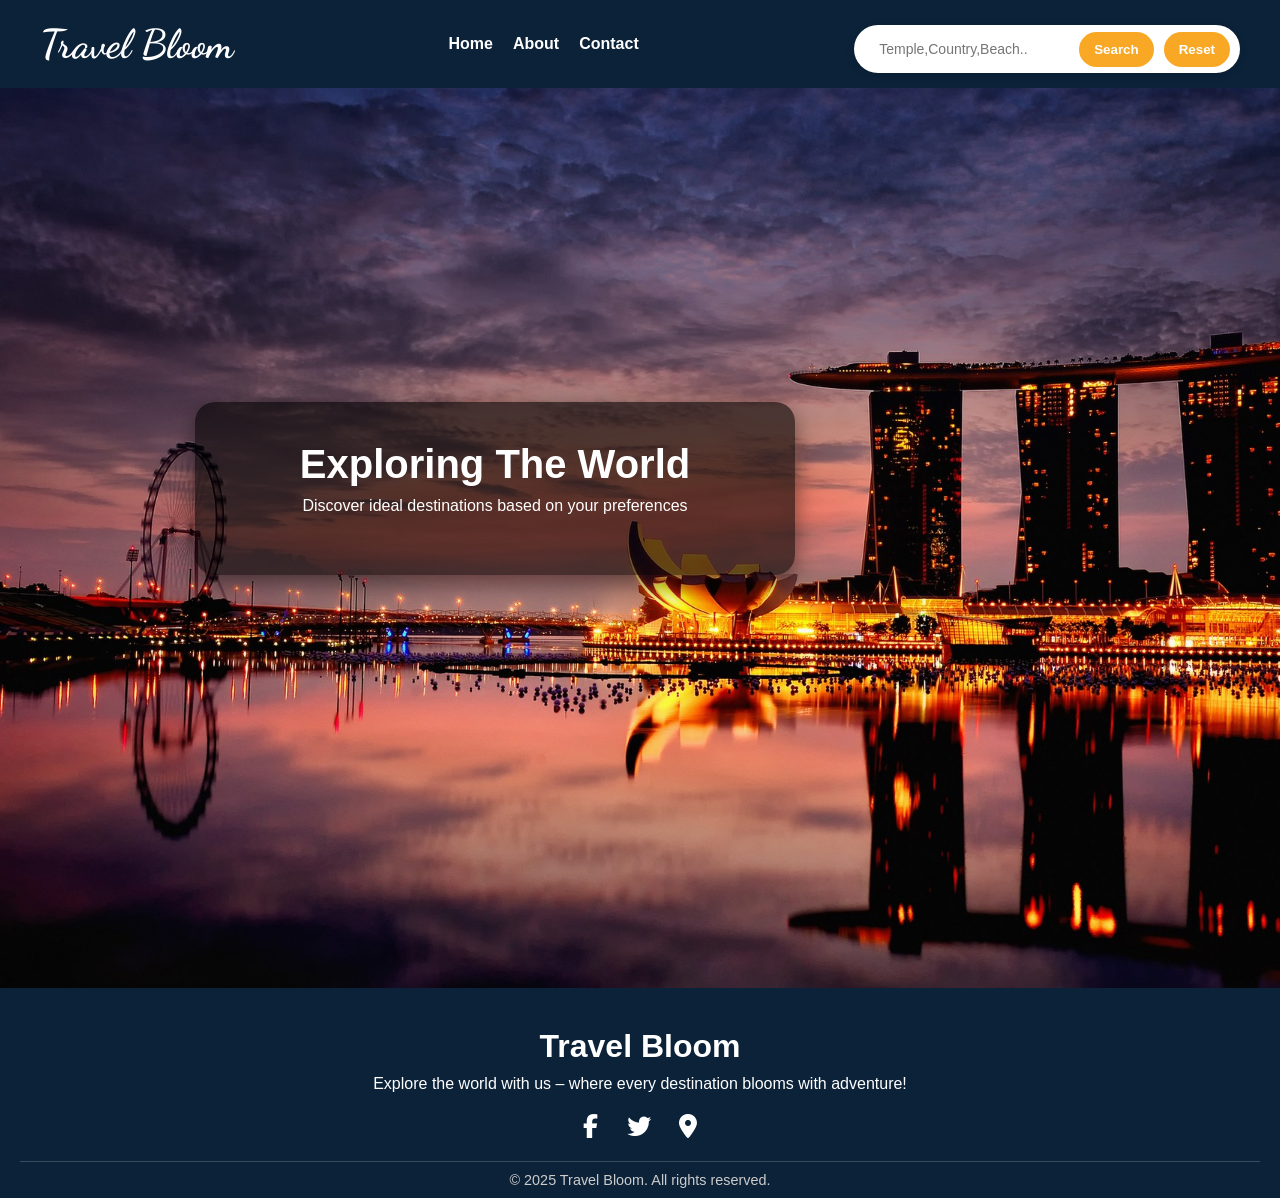
<file: index.html>
<!DOCTYPE html>
<html lang="en">
<head>
  <meta charset="UTF-8" />
  <meta name="viewport" content="width=device-width, initial-scale=1.0"/>
  <title>TravelBloom</title>
      <link rel="stylesheet" href="https://cdnjs.cloudflare.com/ajax/libs/font-awesome/6.5.0/css/all.min.css">
      <link href="https://fonts.googleapis.com/css2?family=Dancing+Script&display=swap" rel="stylesheet">

  <link rel="stylesheet" href="css/index.css" />
</head>
<body>

 <nav>
  <div class="logo">Travel Bloom</div>
  <ul class="nav-links">
    <li><a href="index.html">Home</a></li>
    <li><a href="aboutUs.html">About</a></li>
    <li><a href="contact.html">Contact</a></li>
  </ul>

  <!-- Search Bar INSIDE nav -->
  <div class="nav-search-bar">
    <input type="text" id="searchInput" placeholder="Temple,Country,Beach.." />
    <button id="searchInput" onclick="search()">Search</button>
    <button onclick="resetSearch()" class="reset-btn">Reset</button>
  </div>
</nav>

  <!-- Home Section -->
  <section id="home">
      
    <div class="overlay">
      <h1>Exploring The World</h1>
      <p>Discover ideal destinations based on your preferences</p>
      
    </div>
    <div id="result" class="search-results"></div>
  </section>
   
<!-- Search Results (PLACE THIS AFTER HERO SECTION) -->

  
  
  <footer>
  <div class="footer-content">
    <h3>Travel Bloom</h3>
    <p>Explore the world with us – where every destination blooms with adventure!</p>
    <div class="socials">
      <a href="#"><i class="fab fa-facebook-f"></i></a>
      <a href="#"><i class="fab fa-twitter"></i></a>
      <a href="#"><i class="fas fa-map-marker-alt"></i></a>
    </div>
  </div>
  <div class="footer-bottom">
    <p>© 2025 Travel Bloom. All rights reserved.</p>
  </div>
</footer>
  <!-- Ensure this is LAST -->
  <script src="index.js"></script>
</body>
</html>
</file>
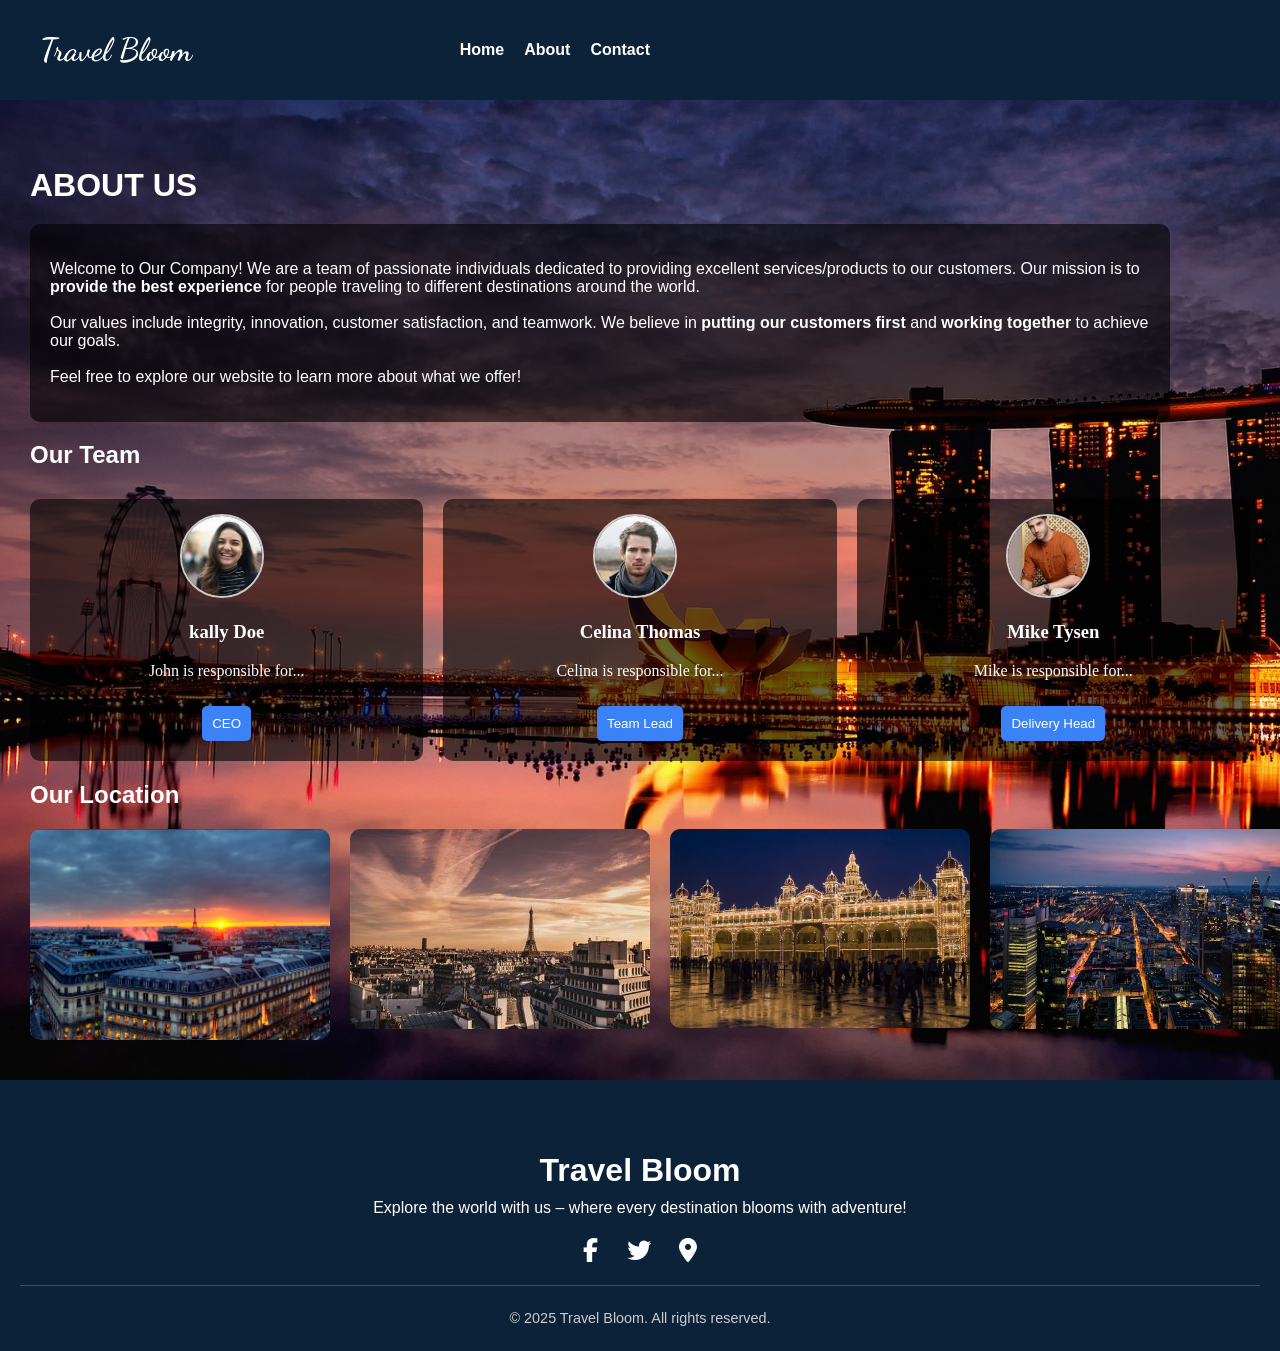
<file: aboutUs.html>
<!DOCTYPE html>
<html lang="en">
<head>
  <meta charset="UTF-8" />
  <meta name="viewport" content="width=device-width, initial-scale=1.0" />
  <title>About Us - TravelBloom</title>
  <link rel="stylesheet" href="https://cdnjs.cloudflare.com/ajax/libs/font-awesome/6.5.0/css/all.min.css">
        <link href="https://fonts.googleapis.com/css2?family=Dancing+Script&display=swap" rel="stylesheet">

  <link rel="stylesheet" href="css/about.css" />
</head>
<body>
  

  <nav>
    <div class="logo">Travel Bloom</div>
    <ul class="nav-links">
      <li><a href="index.html">Home</a></li>
      <li><a href="aboutUs.html">About</a></li>
      <li><a href="contact.html">Contact</a></li>
    </ul>
  </nav>
  <section class="about-hero">
    <h1>ABOUT US</h1>
    <div class="about-box">
      <p>
        Welcome to Our Company! We are a team of passionate individuals dedicated to providing excellent services/products to our customers. Our mission is to <strong>provide the best experience</strong> for people traveling to different destinations around the world.<br><br>
        Our values include integrity, innovation, customer satisfaction, and teamwork. We believe in <strong>putting our customers first</strong> and <strong>working together</strong> to achieve our goals.<br><br>
        Feel free to explore our website to learn more about what we offer!
      </p>
    </div>

    <h2>Our Team</h2>
    <div class="team">
      <div class="card">
      <img class="profile-image" src="images/cust.8.jpeg" alt="John Smith">
         <h3>kally Doe</h3>
        <p>John is responsible for...</p>
        <button>CEO</button>
      </div>
      <div class="card">
       <img class="profile-image" src="images/cust9.jpeg" alt="John Smith">
         <h3>Celina Thomas</h3>
        <p>Celina is responsible for...</p>
        <button>Team Lead</button>
      </div>
      <div class="card">
        <img class="profile-image" src="images/cust7.jpeg" alt="John Smith">
            <h3>Mike Tysen</h3>
        <p>Mike is responsible for...</p>
        <button>Delivery Head</button>
      </div>
    </div>
      
          
</div>
    <h2>Our Location</h2>
    <div class="location-gallery">
      <img src="images/paris.jpg" alt="Location 1" />
      <img src="images/paris1.jpg" alt="Location 2" />
      <img src="images/mysore.jpg" alt="Location 1" />
      <img src="images/newyork.jpeg" alt="Location 2" />
    </div>
  </section>

  <footer>
  <div class="footer-content">
    <h3>Travel Bloom</h3>
    <p>Explore the world with us – where every destination blooms with adventure!</p>
    <div class="socials">
      <a href="#"><i class="fab fa-facebook-f"></i></a>
      <a href="#"><i class="fab fa-twitter"></i></a>
      <a href="#"><i class="fas fa-map-marker-alt"></i></a>
    </div>
  </div>
  <div class="footer-bottom">
    <p>© 2025 Travel Bloom. All rights reserved.</p>
  </div>
</footer>
</body>
</html>
</file>
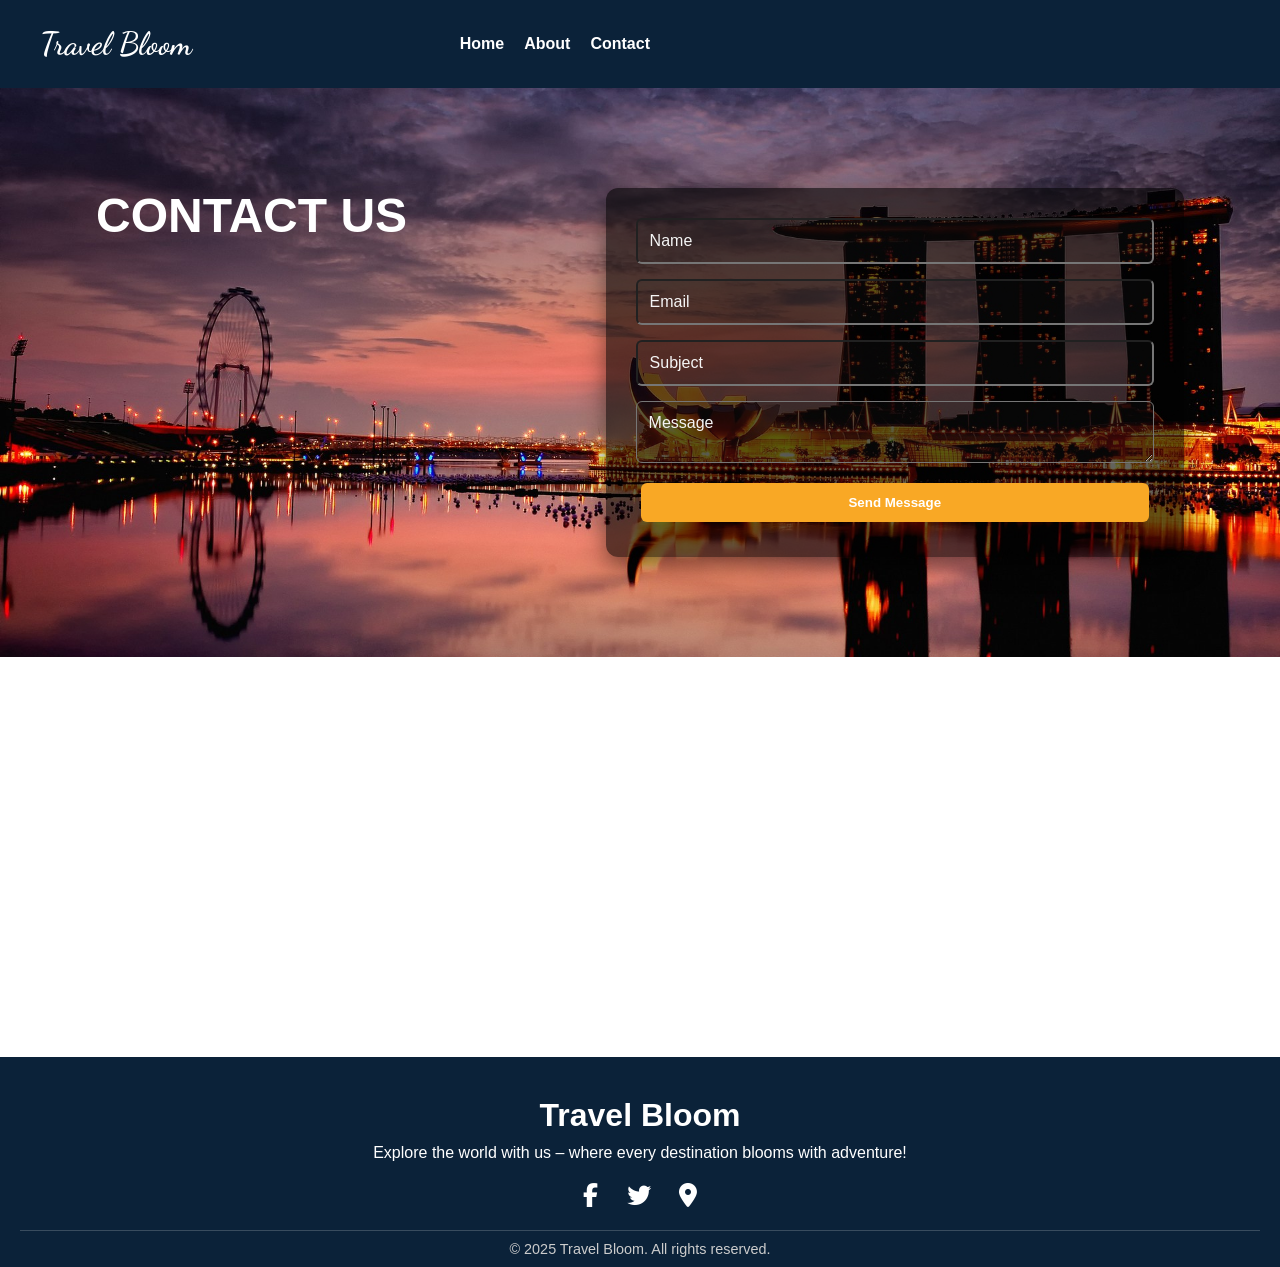
<file: contact.html>
<!DOCTYPE html>
<html lang="en">
<head>
  <meta charset="UTF-8" />
  <meta name="viewport" content="width=device-width, initial-scale=1.0" />
  <title>Travel Explorer</title>
    <link rel="stylesheet" href="https://cdnjs.cloudflare.com/ajax/libs/font-awesome/6.5.0/css/all.min.css">
          <link href="https://fonts.googleapis.com/css2?family=Dancing+Script&display=swap" rel="stylesheet">

  <link rel="stylesheet" href="css/contact.css" />
</head>
<body>

  <nav>
    <div class="logo">Travel Bloom</div>
    <ul class="nav-links">
      <li><a href="index.html">Home</a></li>
      <li><a href="aboutUs.html">About</a></li>
      <li><a href="contact.html">Contact</a></li>
    </ul>
  </nav>
  <section class="contact-section">
  <div class="contact-content">
    <h1>CONTACT US</h1>
    <form class="contact-form">
     <input type="text" placeholder="Name" name="name" required pattern="[A-Za-z\s]+">
      <input type="email" placeholder="Email" required>
      <input type="text" placeholder="Subject">
      <textarea placeholder="Message" required></textarea>
      <button class="book-btn" type="submit">Send Message</button>
    </form>
  </div>
</section>
<div class="map-container">
  <iframe src="https://www.google.com/maps/embed?pb=!1m18!1m12!1m3!1d3988.8168786285796!2d103.85653157472451!3d1.2837574987040465!2m3!1f0!2f0!3f0!3m2!1i1024!2i768!4f13.1!3m3!1m2!1s0x31da19ee4cc09203%3A0x26c9afefa555dd7!2sMarina%20Bay%20Sands%20Singapore!5e0!3m2!1sen!2sin!4v1749795997796!5m2!1sen!2sin" 
  width="600" height="450" style="border:0;"
   allowfullscreen="" loading="lazy" referrerpolicy="no-referrer-when-downgrade">
</iframe>
</div>

<footer>
  <div class="footer-content">
    <h3>Travel Bloom</h3>
    <p>Explore the world with us – where every destination blooms with adventure!</p>
    <div class="socials">
      <a href="#"><i class="fab fa-facebook-f"></i></a>
      <a href="#"><i class="fab fa-twitter"></i></a>
      <a href="#"><i class="fas fa-map-marker-alt"></i></a>
    </div>
  </div>
  <div class="footer-bottom">
    <p>© 2025 Travel Bloom. All rights reserved.</p>
  </div>
</footer>
<script src="contact.js"></script>
</body>
</html>
</file>
<file: css/index.css>
/* General Reset */
* {
  margin: 0;
  padding: 0;
  box-sizing: border-box;
  font-family: 'Segoe UI', sans-serif;
}

/* Navbar Styling */
nav {
  background-color: #0b2239;
  padding: 15px 40px;
  display: flex;
  justify-content: space-between;
  align-items: center;
  flex-wrap: wrap;
}

.logo {
  display: flex;
  flex-direction: column;
  color: white;
  font-weight: bold;
  font-size: 40px;
 font-family: 'Dancing Script', cursive;
  line-height: 1.2;
}

.logo span {
  font-size: 30px;
  font-weight: 700;
}

.nav-right {
  display: flex;
  align-items: center;
  gap: 20px;
  flex-wrap: wrap;
}

.nav-links {
  list-style: none;
  display: flex;
  gap: 20px;
}

.nav-links li a {
  text-decoration: none;
  color: white;
  font-weight: 600;
  transition: color 0.3s ease;
}

.nav-links li a:hover {
  color: #f9a825;
}

/* Elegant Navbar Search Bar */
.nav-search-bar {
  display: flex;
  align-items: center;
  gap: 10px;
  background-color: #ffffff;
  padding: 6px 10px;
  border-radius: 30px;
  box-shadow: 0 2px 8px rgba(0,0,0,0.15);
  margin-top: 10px;
}

.nav-search-bar input {
  border: none;
  outline: none;
  padding: 10px 15px;
  font-size: 14px;
  border-radius: 30px;
  flex: 1;
  min-width: 180px;
}

.nav-search-bar button {
  border: none;
  padding: 10px 15px;
  border-radius: 20px;
  font-weight: 600;
  cursor: pointer;
  transition: all 0.3s ease;
}

/* Primary Search Button */
.nav-search-bar button:first-of-type {
  background-color: #f9a825;
  color: white;
}

.nav-search-bar button:first-of-type:hover {
  background-color: #e69500;
}

/* Reset Button */
.nav-search-bar .reset-btn {
  background-color: #f9a825;
  color:white;
}

.nav-search-bar .reset-btn:hover {
  background-color: #e69500;
}




/* Home Section */
#home {
  height: 100vh;
  background: url("travel1.jpg") no-repeat center center/cover;
  display: flex;
  justify-content: center;
  align-items: center;
  padding-right: 40px;
  padding-bottom: 100px;
  column-gap: 250px;
  text-align: center;
  position: relative;
  color: #fff;
}

#home .overlay {
  background-color: rgba(0, 0, 0, 0.6);
  padding: 40px 30px;
  border-radius: 20px;
  max-width: 600px;
  width: 90%;
  box-shadow: 0 8px 25px rgba(0, 0, 0, 0.5);
}

#home h1 {
  font-size: 2.5rem;
  margin-bottom: 10px;
}

#home p {
  font-size: 1rem;
  margin-bottom: 20px;
}


/* Search Results */
#results {
  margin: 40px auto;
  padding: 60px;
  background-color: #fff;
  border-radius: 30px;
  box-shadow: 0 4px 20px rgba(0, 0, 0, 0.2);
  color: #333;
  text-align: center;
  font-size: 1px;
  
}


#results h3 {
  color: #0b2239;
  margin-top: 30px;
  margin-bottom: 10px;
}

#results p {
  color: #555;
}

  .search-results {
    padding-top: 100px;

  display: flex;
  flex-direction: column;
  gap: 30px;
  margin-top: 20px;
  max-height: 650px;
}



.search-card {
  display: flex;
  flex-direction: column;
  align-items: center;
background: rgba(255, 255, 255, 0.5);
  border-radius: 12px;
  box-shadow: 0 2px 8px rgba(0, 0, 0, 0.15);
  overflow: hidden;
  max-width: 350px;
  height: 320px; /* ✅ fixed height */
  padding: 0;
}

.search-card img {
  width: 100%;
  height: 60%;           /* ✅ image takes 60% of card */
  object-fit: cover;
}

.search-card .text-box {
  height: 40%;           /* ✅ text takes 40% of card */
  padding: 10px;
  text-align: center;
  box-sizing: border-box;
  overflow: hidden;
}

#result{
    color: rgb(14, 8, 1);


}


/* Footer */
footer {
  background-color: #0b2239;
  color: white;
  padding: 40px 20px 10px;
  text-align: center;
}

.footer-content h3 {
  font-size: 2rem;
  margin-bottom: 10px;
  font-weight: 700;
}

.footer-content p {
  font-size: 1rem;
  max-width: 600px;
  margin: 0 auto 20px;
}

.socials a {
  margin: 0 12px;
  color: white;
  font-size: 1.5rem;
  transition: color 0.3s ease, transform 0.3s ease;
}

.socials a:hover {
  color: #f9a825;
  transform: scale(1.2);
}

.footer-bottom {
  border-top: 1px solid #ffffff30;
  margin-top: 20px;
  padding-top: 10px;
  font-size: 0.9rem;
  color: #ccc;
}
</file>
<file: css/about.css>
body {
  margin: 0;
  font-family: 'Segoe UI', sans-serif;
  color: white;
  background-color: #0f172a;
}

nav {
  background-color: #0b2239;
  padding: 25px 40px;
  display: flex;
  justify-content: space-between;
  align-items: center;
}

nav ul {
  list-style: none;
  display: flex;
  gap: 20px;
  padding-right: 590px;
}

nav ul li a {
  text-decoration: none;
  color: white;
  font-weight: 600;
  transition: color 0.3s ease;
}

nav ul li a:hover {
  color: #f9a825;
}
.logo {
  font-family: 'Dancing Script', cursive;
  font-size: 32px;
  font-weight: 600;
  color: white;
}

.about-hero {
  background: url("travel1.jpg") no-repeat center center/cover;;
  padding: 40px 30px;
}

.about-hero h1 {
  font-size: 2rem;
  margin-bottom: 20px;
}

.about-box {
  background-color: rgba(0, 0, 0, 0.6);
  padding: 20px;
  border-radius: 10px;
  max-width: 1100px;
  width: 100vw;
}

.team {
  display: flex;
  gap: 20px;
    font-family: Brush Script MT;

  margin-top: 30px;
  flex-wrap: wrap;

  
}

.card {
  background-color: rgba(0, 0, 0, 0.6);
  padding: 15px;
  border-radius: 10px;
  flex: 1 1 250px;
  text-align: center;
  padding-bottom: 20px;
}
.profile-image {
            width: 80px;
            height: 80px;
            border-radius: 50%;
            object-fit: cover;
            margin-right: 10px;
            border: 2px solid #ccc;
        }

.card button {
  background-color: #3b82f6;
  border: none;
  color: white;
  padding: 10px;
  margin-top: 10px;
  border-radius: 5px;
}

.company-info {
  background-color: #1e293b;
  padding: 50px 30px;
  text-align: left;
}

.company-info h2 {
  font-family: Brush Script MT;

  font-size: 2rem;
  margin-top: 50px;
  
}

.company-info p {
  font-size: 1rem;
  margin-top: 10px;
  max-width: 900px;
  
}
.company-box {
  background-color: rgba(0, 0, 0, 0.6);
  padding: 10px;
  border-radius: 10px;
  max-width: 1100px;
}

.location-gallery {
  display: flex;
  flex-direction:row; /* ← Stack vertically */
  gap: 20px;
  margin-top: 20px;
  align-items: flex-start; /* Optional: align to left */
}

.location-gallery img {
  width: 300px;
  max-width: 800px;
  border-radius: 10px;
}

.social-sidebar {
  position: fixed;
  top: 80px;
  left: 15px;
  display: flex;
  flex-direction: column;
  gap: 15px;
  z-index: 1000;
}

.social-sidebar img {
  width: 24px;
  height: 24px;
  filter: invert(1);
}



footer {
  background-color: #0b2239;
  color: white;
  padding: 40px 20px 10px;
  text-align: center;
}

.footer-content h3 {
  font-size: 2rem;
  margin-bottom: 10px;
  font-weight: 700;
}

.footer-content p {
  font-size: 1rem;
  max-width: 600px;
  margin: 0 auto 20px;
}

.socials a {
  margin: 0 12px;
  color: white;
  font-size: 1.5rem;
  transition: color 0.3s ease, transform 0.3s ease;
}

.socials a:hover {
  color: #f9a825;
  transform: scale(1.2);
}

.footer-bottom {
  border-top: 1px solid #ffffff30;
  margin-top: 20px;
  padding-top: 10px;
  font-size: 0.9rem;
  color: #ccc;
}
</file>
<file: css/contact.css>
/* General Reset */
* {
  margin: 0;
  padding: 0;
  box-sizing: border-box;
  font-family: 'Segoe UI', sans-serif;
}

/* Navbar Styling */
nav {
  background-color: #0b2239;
  padding: 25px 40px;
  display: flex;
  justify-content: space-between;
  align-items: center;
}

nav ul {
  list-style: none;
  display: flex;
  gap: 20px;
  padding-right: 590px;
}

nav ul li a {
  text-decoration: none;
  color: white;
  font-weight: 600;
  transition: color 0.3s ease;
}

nav ul li a:hover {
  color: #f9a825;
}
.logo {
  font-family: 'Dancing Script', cursive;
  font-size: 32px;
  font-weight: 600;
  color: white;
}

/* Buttons */
button {
  padding: 10px 20px;
  margin: 5px;
  background-color: #f9a825;
  color: white;
  font-weight: bold;
  border: none;
  border-radius: 8px;
  cursor: pointer;
  transition: background 0.3s ease;
}

button:hover {
  background-color: #ef6c00;
}

/* Search Results */
#results {
  margin-top: 20px;
  color: #fff;
  font-size: 1rem;
}
/*contact*/
.contact-section {
  background: url("travel1.jpg") no-repeat center center/cover;
  color: white;
  padding: 100px 0;
  display: flex;
  justify-content: center;
  align-items: center;
}

.contact-content {
  width: 85%;
  display: flex;
  justify-content: space-between;
  align-items: flex-start;
  flex-wrap: wrap;
  gap: 40px;
}

.contact-content h1 {
  flex: 1 1 40%;
  font-size: 3rem;
  font-weight: bold;
  color: white;
}

.contact-form {
  flex: 1 1 50%;
  display: flex;
  flex-direction: column;
  gap: 15px;
  background-color: rgba(0, 0, 0, 0.6);
    box-shadow: 0 8px 25px rgba(0, 0, 0, 0.5);
  padding: 30px;
  border-radius: 12px;
}

.contact-form input,
.contact-form textarea {
  width: 100%;
  padding: 12px;
  border-radius: 6px;
  background: rgba(34, 33, 33, 0.15);
  color: white;
  font-size: 1rem;
}

.contact-form input::placeholder,
.contact-form textarea::placeholder {
  color: #f5f5f5;
}

.contact-form button {
  padding: 12px;
  border: none;
  background-color: #f9a825; /* Golden yellow */
  color: white;
  font-weight: bold;
  border-radius: 6px;
  cursor: pointer;
  transition: background-color 0.3s ease;
}

.contact-form button:hover {
  background-color: #ef6c00; /* Darker orange */
}

.map-container {
  width: 100vw;
  margin: 0;
  padding: 0;
  overflow: hidden;
}

.map-container iframe {
  width: 100%;
  height: 400px;
  border: none;
  display: block;
}

footer {
  background-color: #0b2239;
  color: white;
  padding: 40px 20px 10px;
  text-align: center;
}

.footer-content h3 {
  font-size: 2rem;
  margin-bottom: 10px;
  font-weight: 700;
}

.footer-content p {
  font-size: 1rem;
  max-width: 600px;
  margin: 0 auto 20px;
}

.socials a {
  margin: 0 12px;
  color: white;
  font-size: 1.5rem;
  transition: color 0.3s ease, transform 0.3s ease;
}

.socials a:hover {
  color: #f9a825;
  transform: scale(1.2);
}

.footer-bottom {
  border-top: 1px solid #ffffff30;
  margin-top: 20px;
  padding-top: 10px;
  font-size: 0.9rem;
  color: #ccc;
}
</file>
